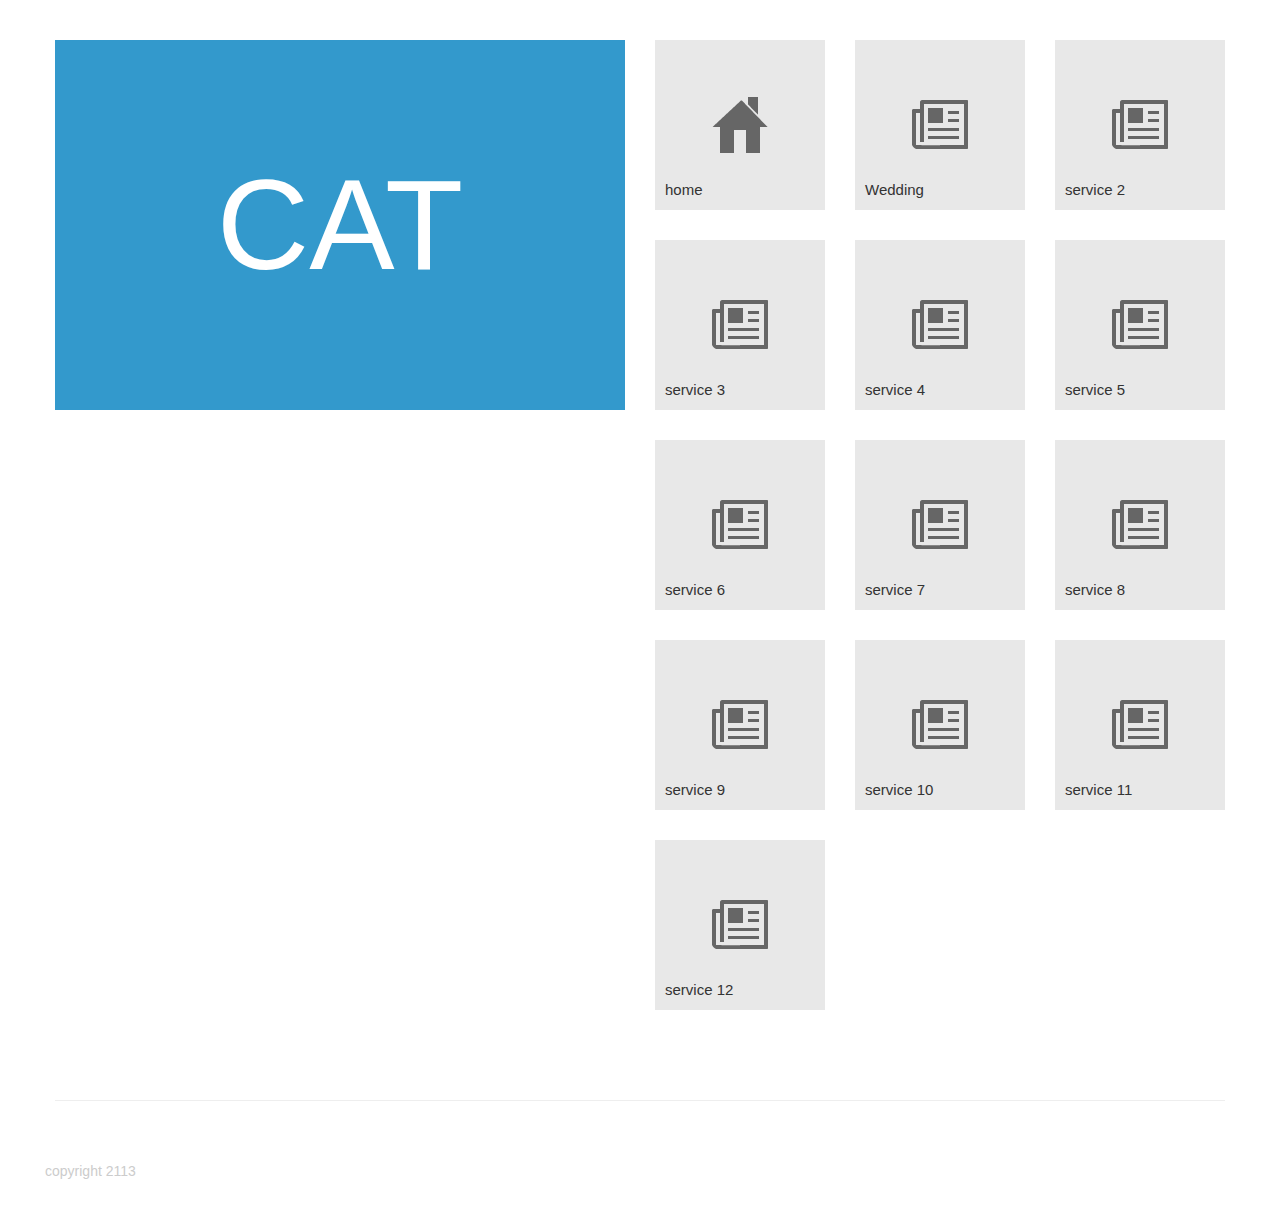
<file: POC1/cat.html>
<!DOCTYPE html>
<html lang="en">
   <head>
      <meta charset="utf-8">
      <meta name="description" content="">
      <meta name="author" content="">
      <meta name="viewport" content="width=device-width">
      <title>CAT | The Catalog for Services.</title>
      <!-- The HTML5 shim, for IE6-8 support of HTML elements--><!--[if lt IE 9]><script src="http://html5shim.googlecode.com/svn/trunk/html5.js"></script><![endif]-->
      <script src="js/jquery.min.js" type="text/javascript"></script>
      <script src="js/bootstrap.min.js" type="text/javascript"></script>
      <script src="js/site.js" type="text/javascript"></script>
      <link href="css/bootstrap.min.css" rel="stylesheet" />
      <link href="css/bootstrap.responsive.min.css" rel="stylesheet" />
      <link href="css/solarized_light.css" rel="stylesheet" />
      <link href="css/style.css" rel="stylesheet" />
      <!-- The fav and touch icons-->
      <link rel="shortcut icon" href="images/favicon.html">
      <link rel="apple-touch-icon" href="images/apple-touch-icon.html">
      <link rel="apple-touch-icon" sizes="72x72" href="images/apple-touch-icon-72x72.html">
      <link rel="apple-touch-icon" sizes="114x114" href="images/apple-touch-icon-114x114.html">
   </head>
   <body>
      <div class="container">
         <div class="row header">
            <h1 class="span6 title">CAT</h1>          
            <div class="span6  menu">
               <div class="row">
                <a href="index.html" class="span2 icon home"><span>home</span></a>

                <a href="#wedding" class="span2 icon changelog" data-toggle="modal"><span>Wedding</span></a>
                        <!--Modal-->
                          <div id="wedding" class="modal hide fade" tabindex="-1" role="dialog" aria-labelldby="myModalLabel" aria-hidden="true">
                              <div class="modal-header">   
                                <button type="button" class="close" data-dismiss="modal" aria-hidden="true">x</button>
                                <h3 id="myModalLabel">Wedding Form</h3>
                              </div>
                              <div class="modal-body">
                                <!--Form-->
                                    <form class="form-horizontal">
                                        <div class="control-group">
                                            <lable lcass="control-label" for="FirstName">First Name</label>
                                            <div class="controls">
                                              <input type="text" id="FirstName" placeholder="First Name">
                                            </div>
                                        </div>

                                         <div class="control-group">
                                            <lable lcass="control-label" for="LastName">Last Name</label>
                                            <div class="controls">
                                              <input type="text" id="LastName" placeholder="Last Name">
                                            </div>
                                        </div>

                                          <div class="control-group">
                                            <lable lcass="control-label" for="Email">Email Address</label>
                                            <div class="controls">
                                              <input type="text" id="Email" placeholder="Email Address">
                                            </div>
                                        </div>

                                         <div class="control-group">
                                            <lable lcass="control-label" for="PhoneNumb">Phone Number</label>
                                            <div class="controls">
                                              <input type="text" id="PhoneNumb" placeholder="Phone Number">
                                           </div>
                                        </div>

                                         <div class="control-group">
                                            <lable lcass="control-label" for="NumAtt">Number of Attendee's</label>
                                            <div class="controls">
                                              <input type="text" id="NumAtt" placeholder="Number of Attendee's">
                                            </div>
                                        </div>

                                         <div class="control-group">
                                            <lable lcass="control-label" for="ReqDates">Requestes Dates</label>
                                            <div class="controls">
                                              <input type="text" id="ReqDates" placeholder="Requestes Dates">
                                            </div>
                                        </div>
                                    </form>
                                <!--EndForm-->
                                <!--Footer-->
                              </div>
                              <div class="modal-footer">
                                <button class="btn" data-dismiss="modal" aria-hidden="true">Close</button>
                                <button class="btn btn-primary">Submit</button>
                              </div>
                          </div>  


                <a href="cat.html" class="span2 icon changelog"><span>service 2</span></a>
                <a href="cat.html" class="span2 icon changelog"><span>service 3</span></a>
                <a href="cat.html" class="span2 icon changelog"><span>service 4</span></a>
                <a href="cat.html" class="span2 icon changelog"><span>service 5</span></a>
                <a href="cat.html" class="span2 icon changelog"><span>service 6</span></a>
                <a href="cat.html" class="span2 icon changelog"><span>service 7</span></a>
                <a href="cat.html" class="span2 icon changelog"><span>service 8</span></a>
                <a href="cat.html" class="span2 icon changelog"><span>service 9</span></a>
                <a href="cat.html" class="span2 icon changelog"><span>service 10</span></a>
                <a href="cat.html" class="span2 icon changelog"><span>service 11</span></a>
                <a href="cat.html" class="span2 icon changelog"><span>service 12</span></a>   
              </div>
            </div>
         </div>
         <div class="row footer">
            <div class="list row">
               <span class="copyright">copyright 2113</span>
            </div>
         </div>
      </div>
   </body>
</html>
</file>
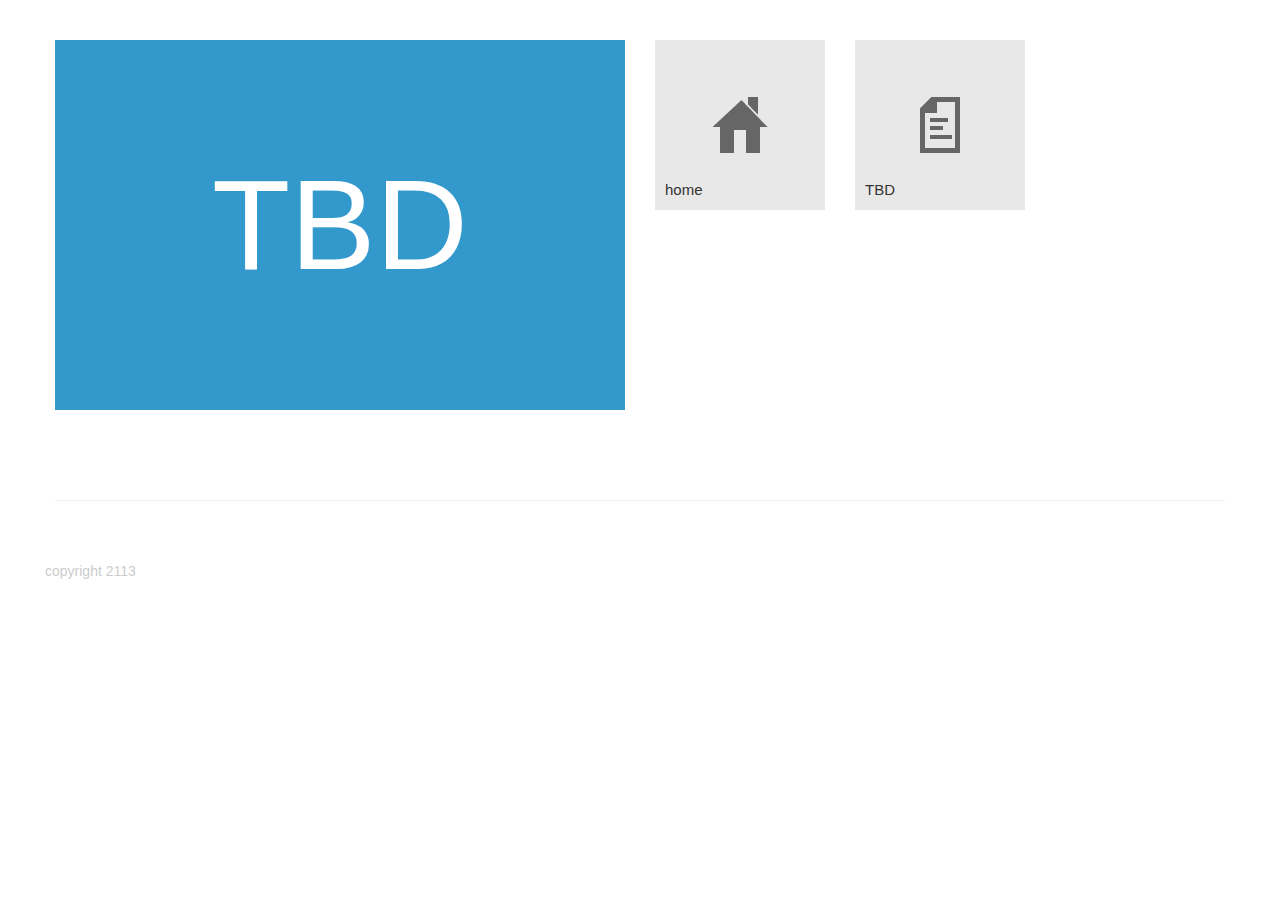
<file: POC1/tbd.html>
<!DOCTYPE html>
<html lang="en">
   <head>
      <meta charset="utf-8">
      <meta name="description" content="">
      <meta name="author" content="">
      <meta name="viewport" content="width=device-width">
      <title>CAT | The Catalog for Services.</title>
      <!-- The HTML5 shim, for IE6-8 support of HTML elements--><!--[if lt IE 9]><script src="http://html5shim.googlecode.com/svn/trunk/html5.js"></script><![endif]-->
      <script src="js/jquery.min.js" type="text/javascript"></script>
      <script src="js/bootstrap.min.js" type="text/javascript"></script>
      <script src="js/site.js" type="text/javascript"></script>
      <link href="css/bootstrap.min.css" rel="stylesheet" />
      <link href="css/bootstrap.responsive.min.css" rel="stylesheet" />
      <link href="css/solarized_light.css" rel="stylesheet" />
      <link href="css/style.css" rel="stylesheet" />
      <!-- The fav and touch icons-->
      <link rel="shortcut icon" href="images/favicon.html">
      <link rel="apple-touch-icon" href="images/apple-touch-icon.html">
      <link rel="apple-touch-icon" sizes="72x72" href="images/apple-touch-icon-72x72.html">
      <link rel="apple-touch-icon" sizes="114x114" href="images/apple-touch-icon-114x114.html">
   </head>
   <body>
      <div class="container">
         <div class="row header">
            <h1 class="span6 title">TBD</h1>          
            <div class="span6  menu">
               <div class="row">
                <a href="index.html" class="span2 icon home"><span>home</span></a>
                <a href="tbd.html" class="span2 icon docs"><span>TBD</span></a>
              </div>
            </div>
         </div>
         <div class="row footer">
            <div class="list row">
               <span class="copyright">copyright 2113</span>
            </div>
         </div>
      </div>
   </body>
</html>
</file>
<file: POC1/css/solarized_light.css>
/*

Orginal Style from ethanschoonover.com/solarized (c) Jeremy Hull <sourdrums@gmail.com>

*/

pre code {
  display: block; padding: 0.5em;
  background: #fdf6e3; color: #657b83;
}

pre .comment,
pre .template_comment,
pre .diff .header,
pre .doctype,
pre .pi,
pre .lisp .string,
pre .javadoc {
  color: #93a1a1;
  font-style: italic;
}

pre .keyword,
pre .winutils,
pre .method,
pre .addition,
pre .css .tag,
pre .request,
pre .status,
pre .nginx .title {
  color: #859900;
}

pre .number,
pre .command,
pre .string,
pre .tag .value,
pre .phpdoc,
pre .tex .formula,
pre .regexp,
pre .hexcolor {
  color: #2aa198;
}

pre .title,
pre .localvars,
pre .chunk,
pre .decorator,
pre .built_in,
pre .identifier,
pre .vhdl .literal,
pre .id {
  color: #268bd2;
}

pre .attribute,
pre .variable,
pre .lisp .body,
pre .smalltalk .number,
pre .constant,
pre .class .title,
pre .parent,
pre .haskell .type {
  color: #b58900;
}

pre .preprocessor,
pre .preprocessor .keyword,
pre .shebang,
pre .symbol,
pre .symbol .string,
pre .diff .change,
pre .special,
pre .attr_selector,
pre .important,
pre .subst,
pre .cdata,
pre .clojure .title {
  color: #cb4b16;
}

pre .deletion {
  color: #dc322f;
}

pre .tex .formula {
  background: #eee8d5;
}
</file>
<file: POC1/css/style.css>
body {
  padding-top: 40px;
  padding-bottom: 40px;
  color: #222;
  font-weight: lighter;
  font-family: 'Segoe UI Light','Segoe UI','Helvetica Nueu',Helvetica,Arial,sans-serif
}

h2 {
  font-size: 36px;
}

h3 {
  font-size: 24px;
  line-height: 60px
}

h4 {
  font-size: 18px;
  line-height: 40px;
}

h5 {
  font-size: 14px;
  color: #999;
  margin-top: 20px;
}

h1, h2, h3, h4, h5, h6 {
  font-weight: lighter;
}

p {
  font-size: 16px;
  line-height: 32px;
  margin-bottom: 18px;
}

li {
  font-size: 16px;
  line-height: 24px;
  margin-bottom: 8px;
}

pre, code {
  background: #FDF6E3;
  margin: 40px 0;
  padding: 20px;
  font-size: 14px;
  border: none;
  border-radius: 0px;
  color: #546a72 !important;
}

code {
  padding: 2px 5px;
  margin: 0;
  color: #666;
  background: #f5f5f5;
  white-space: pre;
}


a {
  color: #08c;
}

ul, ol {
  margin-left: 16px;
}

input::-webkit-input-placeholder {
  color: #ccc;
}

input:-moz-placeholder {
  color: #ccc;
}

input:-ms-input-placeholder {
  color: #ccc;
}

.header {
  margin-bottom: 40px;
}

.header h1.retired {
  background: #CC0000;
}

.header h1.pipeline {
  background: #006600;
}


.header h1 {
  text-align: center;
  height: 300px;
  line-height: 300px;
  font-size: 128px;
  font-weight: lighter;
  background: #3399cc;
  color: #fff;
  margin-top: 0;
  margin-bottom: 20px;
}



.header h1 a {
  color: white;
}

.header h1 a:hover {
  text-decoration: none;
}

.menu .icon {
  background: #e8e8e8;
  color: #333;
  height: 140px;
  margin-bottom: 20px;
  background-position: center;
  background-repeat: no-repeat;
}

.menu .home            { background-image: url('../img/home-dark-72.png'); }
.menu .home:hover      { background-image: url('../img/home-light-72.png'); }
.menu .docs            { background-image: url('../img/docs-dark-72.png'); }
.menu .docs:hover      { background-image: url('../img/docs-light-72.png'); }
.menu .docsretired      { background-image: url('../img/docs-light-72.png'); }
.menu .tutorial        { background-image: url('../img/tuts-dark-72.png'); }
.menu .tutorial:hover  { background-image: url('../img/tuts-light-72.png'); }
.menu .changelog       { background-image: url('../img/changelog-dark-72.png'); }
.menu .changelog:hover { background-image: url('../img/changelog-light-72.png'); }
.menu .community       { background-image: url('../img/community-dark-72.png'); }
.menu .community:hover { background-image: url('../img/community-light-72.png'); }
.menu .faq             { background-image: url('../img/faq-dark-72.png'); }
.menu .faq:hover       { background-image: url('../img/faq-light-72.png'); }

.menu .icon:hover {
  text-decoration: none;
  background-color: #666;
  color: #e8e8e8;
}

.menu .icon span {
  position: relative;
  bottom: -115px;
  left: 10px;
  font-size: 15px;
}

.title {
  margin-bottom: 60px;
}

.footer {
  border-top: 1px solid #eee;
  padding-top: 60px;
  margin-top: 60px;
  margin-left: 0;
 }

.mail-list .email, .mail-list .submit {
  height: 60px;
  margin: 0;
  padding: 0;
  border-radius: 0;
}

.mail-list .submit {
  background: #63A500;
  color: #fff;
  font-size: 30px;
  width: 100%;
  border: 0;
  height: 62px;
}

.footer .mail-list input.email {
  box-shadow: none;
  padding-left: 20px;
  width: 600px;
  font-size: 30px;
  line-height: 60px;
  color: #ccc;
}

.footer .list {
  color: #ccc;
}

.footer .copyright {
  margin-left: 20px;
}

.footer .list ul {
  list-style: none;
  float: right;
  margin: 0 0 0 20px;
  padding: 0;
}

.footer .list ul li {
  display: inline-block;
  margin-left: 10px;
}


/* Community Page */

.box {
  margin: 0;
  padding: 0;
  width: 480px;
}

.avatar, .info {
  margin-bottom: 20px;
}

.avatar {
  height: 140px;
  background: #e8e8e8;
}

.info {
  height: 300px;
  background: #3399cc;
  position: relative;
}

.info h3 {
  color: white;
  margin: 10px 15px;
  font-size: 42px;
  line-height: 120%;
  font-weight: lighter;
}

.info p {
  font-size: 20px;
  margin: 0 15px;
  color: white;
  line-height: 130%;
}

.info a {
  display: block;
  font-size: 20px;
  text-align: right;
  position: absolute;
  bottom: 20px;
  right: 20px;
}

.info a:hover {
  color: white;
  text-decoration: none;
}

/* END Community Page */

/* Documentation Page */

.content {
  margin-top: -40px;
}

.toc {
  margin-top: -60px;
  float: right;
  right: 0;
}

.toc ul {
  margin-left: 10px;
}

.toc ul li {
  list-style: none;
}

.toc ul > li {
  font-weight: bold;
  font-size: 16px;
  margin-bottom: 20px;
}

.toc ul li a:hover {
  text-decoration: none;
}

.toc ul li a.selected {
  color: #14509e;
}

.toc ul li ul {
  margin: 15px 0 15px 0;
  display: none;
}

.toc ul li ul.selected {
  display: block;
}

.toc ul li ul li {
  font-weight: lighter;
  font-size: 14px;
  margin-bottom: 14px;
}

#documentation h3 {
  margin-top: 20px;
}

/* END Documentation Page */

/* FAQ Page */

#faq h2 {
  margin-bottom: -40px;
}

#faq h3 {
  line-height: 30px;
  margin-top: 60px;
  margin-bottom: 20px;
}

#faq p {
  font-size: 15px;
}

/* END FAQ Page */

/* Changelog Page */

#changelog code {
  display: inline;
  padding: 0;
  margin: 0;
  color: #333;
}

/* END Changelog Page */

/* Large desktop */
@media (min-width: 1200px) {
  .header h1 {
    height: 370px;
    line-height: 370px;
    margin-bottom: 30px;
  }

  .menu .icon {
    height: 170px;
    margin-bottom: 30px;
  }

  .menu .icon span {
    bottom: -140px;
  }

  .box {
    width: 600px;
  }

  .avatar, .info {
    margin-bottom: 30px;
  }

  .avatar {
    height: 170px;
  }

  .info {
    height: 370px;
  }

  .footer {
    margin-right: 0px;
  }

  .footer .mail-list input.email {
    width: 750px;
  }
}

/* Portrait tablet to landscape and desktop */
@media (max-width: 979px) {
  body {
    padding: 40px 0;
  }

  .header h1 {
    height: 228px;
    line-height: 228px;
    font-size: 96px;
  }

  .menu .icon {
    height: 104px;
  }

  .menu .icon span {
    font-size: 12px;
    bottom: -78px;
  }

  .title h2 {
    font-size: 34px;
  }

  #documentation .span6 {
    width: 476px;
  }

  #documentation div.toc {
    width: 228px;
  }

  .box {
    width: 372px;
  }

  .avatar {
    height: 104px;
  }

  .info {
    height: 228px;
  }

  .info p {
    font-size: 15px;
  }

  .footer .mail-list input.email {
    width: 456px;
  }

}

/* Landscape phone to portrait tablet */
@media (max-width: 767px) {
  body {
   padding-top: 15px;
  }

  .container {
    width: 90%;
  }

  .menu .icon {
    float: left;
    width: 104px;
    margin-right: 20px;
  }

  #documentation .span6 {
    width: 100%;
  }

  #documentation div.toc {
    width: 100%;
  }

  .box {
    width: 100%;
  }

  .toc {
    margin-top: 0;
  }

  .toc ul {
    margin-left: 0;
  }

  .info h3 {
    font-size: 30px;
    padding-top: 12px;
  }

  .info p {
    font-size: 15px;
  }

  .info a {
    bottom: 10px;
    right: 10px;
  }

  .avatar {
    display: none;
  }

  .footer {
    margin-right: 0;
  }

  .footer .mail-list input.email {
    width: 100%;
    padding: 0;
    margin-bottom: 20px;
    border: none;
    background: #f5f5f5;
    color: #333;
  }

}

/* Landscape phones and down */
@media (max-width:480px) {

  .footer .list ul {
    float: none;
  }

  .footer .list ul li {
    margin: 0 10px 0 0;
  }

}

@media print {
  .footer, .toc, .menu {
    display: none;
  }
}
</file>
